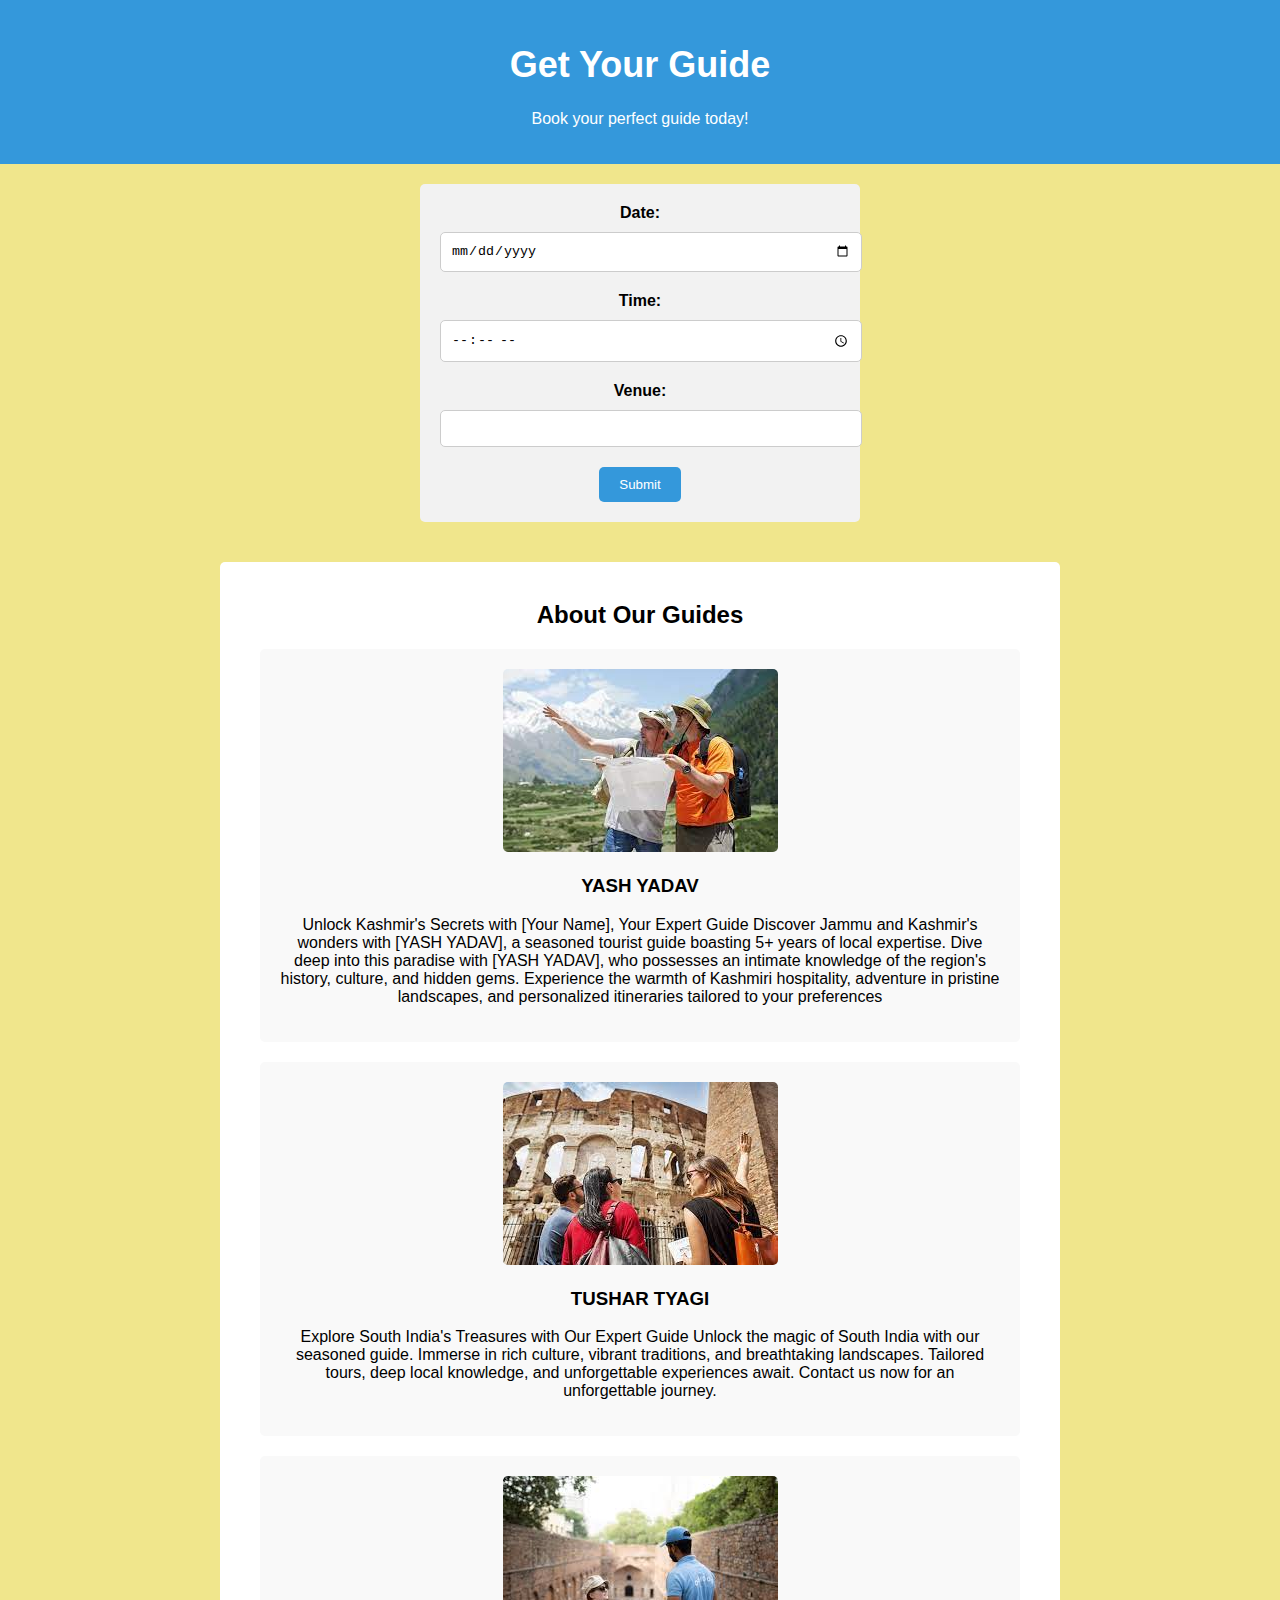
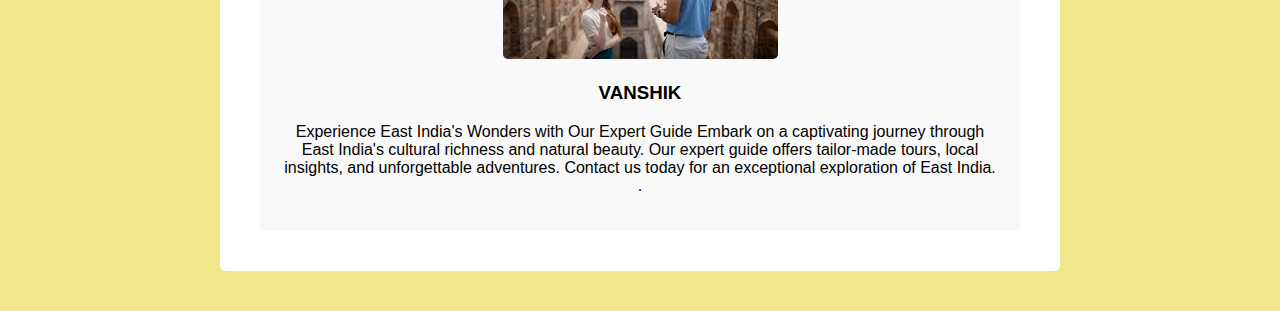
<file: guide.html>
<!DOCTYPE html>
<html lang="en">
<head>
    <meta charset="UTF-8">
    <meta name="viewport" content="width=device-width, initial-scale=1.0">
    <title>Get Your Guide</title>
    <style>
        body {
            font-family: Arial, sans-serif;
            margin: 0;
            padding: 0;
            background-color: #f0e68c; /* Set your desired background color here */
        }

        header {
            background-color: #3498db;
            color: #fff;
            text-align: center;
            padding: 20px;
        }

        h1 {
            font-size: 36px;
        }

        form {
            text-align: center;
            margin: 20px auto;
            max-width: 400px;
            padding: 20px;
            background-color: #f2f2f2;
            border-radius: 5px;
        }

        form label {
            display: block;
            margin-bottom: 10px;
            font-weight: bold;
        }

        form input[type="text"],
        form input[type="date"],
        form input[type="time"] {
            width: 100%;
            padding: 10px;
            margin-bottom: 20px;
            border: 1px solid #ccc;
            border-radius: 5px;
        }

        form button {
            background-color: #3498db;
            color: #fff;
            border: none;
            padding: 10px 20px;
            border-radius: 5px;
            cursor: pointer;
        }

        .description {
            text-align: center;
            margin: 40px auto;
            max-width: 800px;
            background-color: #fff;
            padding: 20px;
            border-radius: 5px;
        }

        .guide {
            margin: 20px;
            padding: 20px;
            background-color: #f9f9f9;
            border-radius: 5px;
            text-align: center;
        }

        .guide img {
            max-width: 100%;
            border-radius: 5px;
        }
    </style>
</head>
<body>
    <header>
        <h1>Get Your Guide</h1>
        <p>Book your perfect guide today!</p>
    </header>

    <form>
        <label for="date">Date:</label>
        <input type="date" id="date" name="date" required>

        <label for="time">Time:</label>
        <input type="time" id="time" name="time" required>

        <label for="venue">Venue:</label>
        <input type="text" id="venue" name="venue" required>

        <button type="submit">Submit</button>
    </form>

    <div class="description">
        <h2>About Our Guides</h2>
        <div class="guide">
            <img src="guide1.jpg" alt="Guide 1">
            <h3>YASH YADAV</h3>
            <p>Unlock Kashmir's Secrets with [Your Name], Your Expert Guide

                Discover Jammu and Kashmir's wonders with [YASH YADAV], a seasoned tourist guide boasting 5+ years of local expertise. Dive deep into this paradise with [YASH YADAV], who possesses an intimate knowledge of the region's history, culture, and hidden gems. Experience the warmth of Kashmiri hospitality, adventure in pristine landscapes, and personalized itineraries tailored to your preferences</p>
        </div>

        <div class="guide">
            <img src="guide 2.jpg" alt="Guide 2">
            <h3>TUSHAR TYAGI</h3>
            <p>Explore South India's Treasures with Our Expert Guide

                Unlock the magic of South India with our seasoned guide. Immerse in rich culture, vibrant traditions, and breathtaking landscapes. Tailored tours, deep local knowledge, and unforgettable experiences await. Contact us now for an unforgettable journey.</p>
        </div>

        <div class="guide">
            <img src="guide 3.jpg" alt="Guide 3">
            <h3>VANSHIK</h3>
            <p>Experience East India's Wonders with Our Expert Guide

                Embark on a captivating journey through East India's cultural richness and natural beauty. Our expert guide offers tailor-made tours, local insights, and unforgettable adventures. Contact us today for an exceptional exploration of East India.
                
                
                
                
                .</p>
        </div>
    </div>
</body>
</html>
</file>
